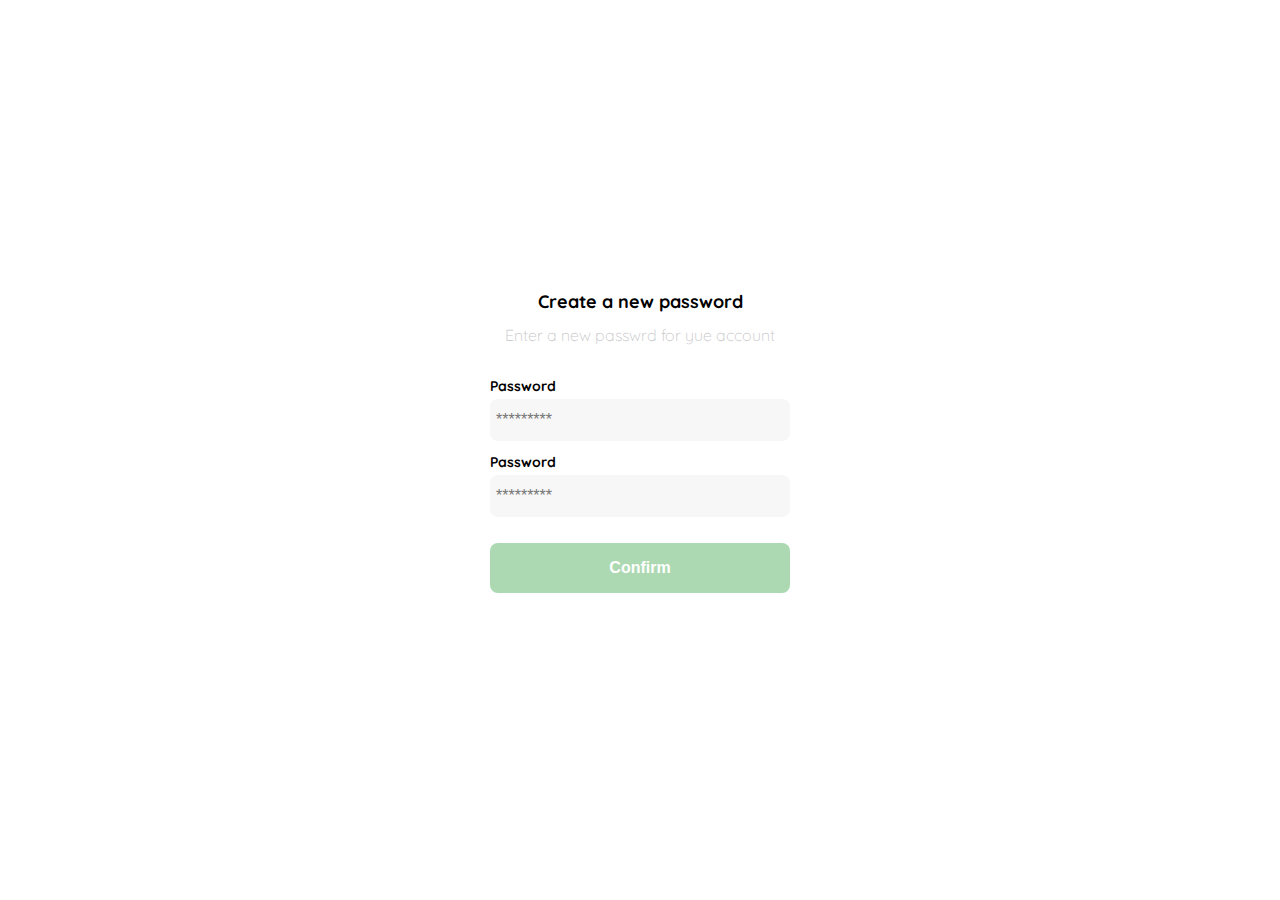
<file: clase1.html>
<!DOCTYPE html>
<html lang="en">
<head>
  <meta charset="UTF-8">
  <meta http-equiv="X-UA-Compatible" content="IE=edge">
  <meta name="viewport" content="width=device-width, initial-scale=1.0">
  <link rel="preconnect" href="https://fonts.googleapis.com">
  <link rel="preconnect" href="https://fonts.gstatic.com" crossorigin>
  <link href="https://fonts.googleapis.com/css2?family=Quicksand:wght@300;500;700&display=swap" rel="stylesheet">
  <title>Document</title>
  <style>
    :root {
      --white: #FFFFFF;
      --black: #000000;
      --very-light-pink: #C7C7C7;
      --text-input-field: #F7F7F7;
      --hospital-green: #ACD9B2;
      --sm: 14px;
      --md: 16px;
      --lg: 18px;
    }
    body {
      margin: 0;
      font-family: 'Quicksand', sans-serif;
    }
    .login {
      width: 100%;
      height: 100vh;
      display: grid;
      place-items: center;
    }
    .form-container {
      display: grid;
      grid-template-rows: auto 1fr auto;
      width: 300px;
    }
    .logo {
      width: 150px;
      margin-bottom: 48px;
      justify-self: center;
      display: none;
    }
    .title {
      font-size: var(--lg);
      margin-bottom: 12px;
      text-align: center;
    }
    .subtitle {
      color: var(--very-light-pink);
      font-size: var(--md);
      font-weight: 300;
      margin-top: 0;
      margin-bottom: 32px;
      text-align: center;
    }
    .form {
      display: flex;
      flex-direction: column;
    }
    .label {
      font-size: var(--sm);
      font-weight: bold;
      margin-bottom: 4px;
    }
    .input {
      background-color: var(--text-input-field);
      border: none;
      border-radius: 8px;
      height: 30px;
      font-size: var(--md);
      padding: 6px;
      margin-bottom: 12px;
    }
    .primary-button {
      background-color: var(--hospital-green);
      border-radius: 8px;
      border: none;
      color: var(--white);
      width: 100%;
      cursor: pointer;
      font-size: var(--md);
      font-weight: bold;
      height: 50px;
    }
    .login-button {
      margin-top: 14px;
      margin-bottom: 30px;
    }
    @media (max-width: 640px) {
      .logo {
        display: block;
      }
    }
  </style>
</head>
<body>
  <div class="login">
    <div class="form-container">
      <img src="./logos/Logo-oversized.png" alt="logo" class="logo">

      <h1 class="title">Create a new password</h1>
      <p class="subtitle">Enter a new passwrd for yue account</p>

      <form action="/" class="form">
        <label for="password" class="label">Password</label>
        <input type="password" id="password" placeholder="*********" class="input input-password">

        <label for="new-password" class="label">Password</label>
        <input type="password" id="new-password" placeholder="*********" class="input input-password">

        <input type="submit" value="Confirm" class="primary-button login-button">
      </form>
    </div>
  </div>
</body>
</html>
</file>
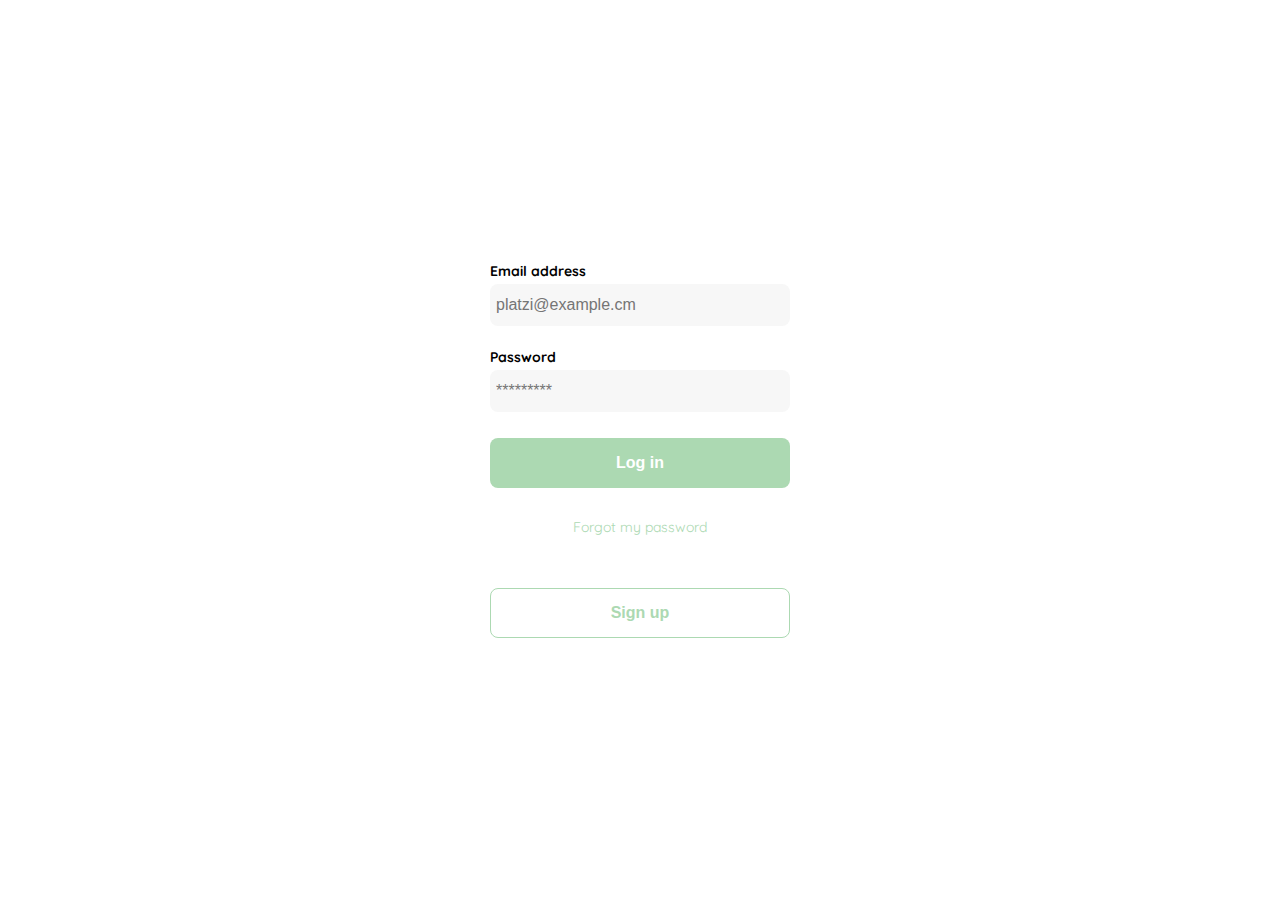
<file: clase3.html>
<!DOCTYPE html>
<html lang="en">
<head>
  <meta charset="UTF-8">
  <meta http-equiv="X-UA-Compatible" content="IE=edge">
  <meta name="viewport" content="width=device-width, initial-scale=1.0">
  <link rel="preconnect" href="https://fonts.googleapis.com">
  <link rel="preconnect" href="https://fonts.gstatic.com" crossorigin>
  <link href="https://fonts.googleapis.com/css2?family=Quicksand:wght@300;500;700&display=swap" rel="stylesheet">
  <title>Document</title>
  <style>
    :root {
      --white: #FFFFFF;
      --black: #000000;
      --very-light-pink: #C7C7C7;
      --text-input-field: #F7F7F7;
      --hospital-green: #ACD9B2;
      --sm: 14px;
      --md: 16px;
      --lg: 18px;
    }
    body {
      margin: 0;
      font-family: 'Quicksand', sans-serif;
    }
    .login {
      width: 100%;
      height: 100vh;
      display: grid;
      place-items: center;
    }
    .form-container {
      display: grid;
      grid-template-rows: auto 1fr auto;
      width: 300px;
    }
    .logo {
      width: 150px;
      margin-bottom: 48px;
      justify-self: center;
      display: none;
    }
    .form {
      display: flex;
      flex-direction: column;
    }
    .form a {
      color: var(--hospital-green);
      font-size: var(--sm);
      text-align: center;
      text-decoration: none;
      margin-bottom: 52px;
    }
    .label {
      font-size: var(--sm);
      font-weight: bold;
      margin-bottom: 4px;
    }
    .input {
      background-color: var(--text-input-field);
      border: none;
      border-radius: 8px;
      height: 30px;
      font-size: var(--md);
      padding: 6px;
      margin-bottom: 12px;
    }
    .input-email {
      margin-bottom: 22px;
    }
    .primary-button {
      background-color: var(--hospital-green);
      border-radius: 8px;
      border: none;
      color: var(--white);
      width: 100%;
      cursor: pointer;
      font-size: var(--md);
      font-weight: bold;
      height: 50px;
    }
    .secondary-button {
      background-color: var(--white);
      border-radius: 8px;
      border: 1px solid var(--hospital-green);
      color: var(--hospital-green);
      width: 100%;
      cursor: pointer;
      font-size: var(--md);
      font-weight: bold;
      height: 50px;
    }
    .login-button {
      margin-top: 14px;
      margin-bottom: 30px;
    }
    @media (max-width: 640px) {
      .logo {
        display: block;
      }
    }
  </style>
</head>
<body>
  <div class="login">
    <div class="form-container">
      <img src="./logos/Logo-oversized.png" alt="logo" class="logo">

      <form action="/" class="form">
        <label for="email" class="label">Email address</label>
        <input type="text" id="email" placeholder="platzi@example.cm" class="input input-email">

        <label for="password" class="label">Password</label>
        <input type="password" id="password" placeholder="*********" class="input input-password">

        <input type="submit" value="Log in" class="primary-button login-button">
        <a href="/">Forgot my password</a>
      </form>

      <button class="secondary-button signup-button">Sign up</button>
    </div>
  </div>
</body>
</html>
</file>
